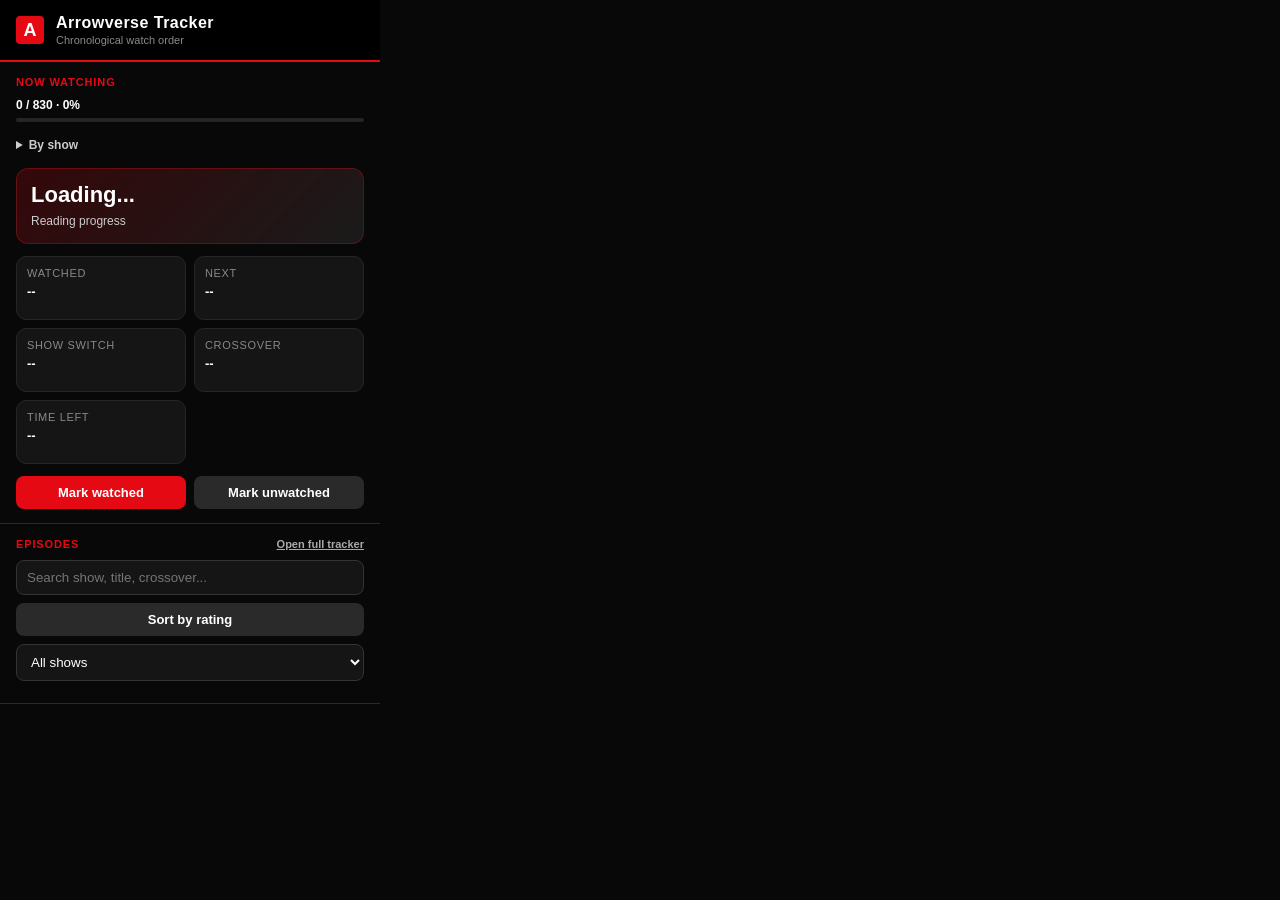
<file: popup.html>
<!DOCTYPE html>
<html lang="en">
<head>
  <meta charset="UTF-8" />
  <meta name="viewport" content="width=device-width, initial-scale=1.0" />
  <title>Arrowverse Tracker</title>
  <link rel="stylesheet" href="popup.css" />
</head>
<body>
  <div id="app">
    <header>
      <span class="logo">A</span>
      <div>
        <h1>Arrowverse Tracker</h1>
        <p id="subtitle">Chronological watch order</p>
      </div>
    </header>

    <section id="summary-section">
      <h2>Now Watching</h2>
      <p id="overall-progress-label" class="progress-label">0 / 830 · 0%</p>
      <div class="overall-progress-track"><div class="overall-progress-fill" id="overall-progress-fill"></div></div>
      <details class="popup-shows">
        <summary>By show</summary>
        <div id="show-progress-bars" class="show-progress-bars"></div>
      </details>
      <div class="hero-card">
        <div id="current-episode">Loading...</div>
        <p id="current-title">Reading progress</p>
      </div>
      <div class="stats-grid">
        <div><span>Watched</span><strong id="watched-count">--</strong></div>
        <div><span>Next</span><strong id="next-episode">--</strong></div>
        <div><span>Show switch</span><strong id="show-switch">--</strong></div>
        <div><span>Crossover</span><strong id="next-crossover">--</strong></div>
        <div><span>Time left</span><strong id="time-total">--</strong></div>
      </div>
      <div class="button-row">
        <button id="mark-current">Mark watched</button>
        <button id="undo-current" class="secondary">Mark unwatched</button>
      </div>
    </section>

    <section>
      <div class="section-header">
        <h2>Episodes</h2>
        <button id="open-app" class="text-btn">Open full tracker</button>
      </div>
      <input id="episode-search" type="search" placeholder="Search show, title, crossover..." />
      <button id="sort-rating" type="button" class="secondary sort-btn">Sort by rating</button>
      <select id="show-filter">
        <option value="">All shows</option>
      </select>
      <ul id="episode-list"></ul>
    </section>
  </div>
  <script src="arrowverse-data.js"></script>
  <script src="arrowverse-analytics.js"></script>
  <script src="arrowverse-store.js"></script>
  <script src="popup.js"></script>
</body>
</html>
</file>
<file: popup.css>
* {
  box-sizing: border-box;
  margin: 0;
  padding: 0;
}

body {
  width: 380px;
  background: #080808;
  color: #fff;
  font-family: 'Segoe UI', Arial, sans-serif;
  font-size: 13px;
}

#app {
  min-height: 520px;
  padding-bottom: 12px;
}

header {
  display: flex;
  align-items: center;
  gap: 12px;
  background: #000;
  padding: 14px 16px;
  border-bottom: 2px solid #e50914;
}

.logo {
  background: #e50914;
  color: #fff;
  font-weight: 900;
  font-size: 18px;
  width: 28px;
  height: 28px;
  border-radius: 4px;
  display: flex;
  align-items: center;
  justify-content: center;
}

h1 {
  font-size: 16px;
  font-weight: 700;
  letter-spacing: 0.03em;
}

#subtitle {
  color: #8a8a8a;
  font-size: 11px;
  margin-top: 2px;
}

section {
  padding: 14px 16px;
  border-bottom: 1px solid #2a2a2a;
}

.progress-label {
  font-size: 12px;
  font-weight: 700;
  margin-bottom: 6px;
}

.overall-progress-track {
  height: 4px;
  background: #252525;
  border-radius: 999px;
  overflow: hidden;
  margin-bottom: 10px;
}

.overall-progress-fill {
  height: 100%;
  background: #e50914;
  width: 0%;
}

.popup-shows {
  margin-bottom: 10px;
  font-size: 12px;
  color: #aaa;
}
.popup-shows summary {
  cursor: pointer;
  padding: 6px 0;
  color: #ccc;
  font-weight: 600;
}
.popup-shows .show-progress-bars {
  margin-top: 8px;
}
.show-progress-bars {
  display: grid;
  gap: 6px;
  max-height: 88px;
  overflow-y: auto;
}

.show-progress-row {
  display: flex;
  flex-direction: column;
  gap: 4px;
  margin: 0;
}

.show-progress-head {
  display: flex;
  justify-content: space-between;
  align-items: baseline;
  gap: 8px;
  font-size: 10px;
}

.show-progress-head .name {
  color: #ddd;
  font-weight: 600;
}

.show-progress-head .count {
  color: #888;
  flex-shrink: 0;
}

.mini-track {
  display: block;
  height: 3px;
  background: #222;
  border-radius: 999px;
  overflow: hidden;
}

.mini-fill {
  display: block;
  height: 100%;
  min-width: 0;
}

.mini-fill.has-progress {
  min-width: 2px;
}

.ep-rating {
  color: #f5c518 !important;
  font-weight: 700;
  font-size: 11px !important;
  margin-top: 2px;
}

.sort-btn {
  width: 100%;
  margin-bottom: 8px;
}

.sort-btn.active {
  border: 1px solid #e50914;
}

h2 {
  font-size: 11px;
  font-weight: 700;
  text-transform: uppercase;
  letter-spacing: 0.08em;
  color: #e50914;
  margin-bottom: 10px;
}

.hero-card {
  background: linear-gradient(135deg, rgba(229, 9, 20, 0.2), rgba(28, 28, 28, 0.95));
  border: 1px solid rgba(229, 9, 20, 0.35);
  border-radius: 12px;
  padding: 14px;
  margin-bottom: 12px;
}

#current-episode {
  font-size: 22px;
  font-weight: 800;
  line-height: 1.1;
}

#current-title {
  color: #ccc;
  font-size: 12px;
  margin-top: 6px;
  line-height: 1.35;
}

.stats-grid {
  display: grid;
  grid-template-columns: 1fr 1fr;
  gap: 8px;
}

.stats-grid div {
  background: #151515;
  border: 1px solid #262626;
  border-radius: 10px;
  padding: 10px;
  min-height: 64px;
}

.stats-grid span {
  display: block;
  color: #888;
  font-size: 11px;
  text-transform: uppercase;
  letter-spacing: 0.06em;
  margin-bottom: 5px;
}

.stats-grid strong {
  display: block;
  color: #fff;
  font-size: 13px;
  line-height: 1.25;
}

.button-row {
  display: flex;
  gap: 8px;
  margin-top: 12px;
}

button {
  background: #e50914;
  color: #fff;
  border: none;
  border-radius: 8px;
  padding: 9px 10px;
  font-size: 13px;
  font-weight: 700;
  cursor: pointer;
}

button:hover {
  background: #f40612;
}

.secondary {
  background: #2a2a2a;
}

.secondary:hover {
  background: #3a3a3a;
}

.button-row button {
  flex: 1;
}

.section-header {
  display: flex;
  align-items: center;
  justify-content: space-between;
  margin-bottom: 10px;
}

.section-header h2 {
  margin-bottom: 0;
}

.text-btn {
  background: none;
  border: none;
  color: #aaa;
  font-size: 11px;
  cursor: pointer;
  text-decoration: underline;
  padding: 0;
}

.text-btn:hover {
  color: #e50914;
}

#episode-search,
#show-filter {
  width: 100%;
  background: #151515;
  color: #fff;
  border: 1px solid #333;
  border-radius: 8px;
  padding: 9px 10px;
  margin-bottom: 8px;
  outline: none;
}

#episode-search:focus,
#show-filter:focus {
  border-color: #e50914;
}

#episode-list {
  list-style: none;
  max-height: 260px;
  overflow-y: auto;
  scrollbar-width: thin;
  scrollbar-color: #333 transparent;
}

#episode-list li.ep-item {
  display: grid;
  grid-template-columns: 28px 1fr;
  gap: 10px;
  align-items: center;
  padding: 10px 8px;
  margin: 0 -8px;
  border-radius: 8px;
  border-bottom: none;
  cursor: pointer;
}
#episode-list li.ep-item + li.ep-item {
  margin-top: 2px;
}
.ep-item-body strong {
  display: block;
  font-size: 12px;
  line-height: 1.3;
}
.ep-item-body span {
  display: block;
  color: #999;
  font-size: 11px;
  margin-top: 2px;
}

#episode-list li:last-child {
  border-bottom: none;
}

#episode-list li.current {
  background: rgba(229, 9, 20, 0.08);
  margin: 0 -8px;
  padding-left: 8px;
  padding-right: 8px;
  border-radius: 8px;
}

#episode-list li.watched strong,
#episode-list li.watched span {
  color: #777;
}

.episode-toggle {
  width: 26px;
  height: 26px;
  border-radius: 50%;
  padding: 0;
  background: #2b2b2b;
}

#episode-list li.watched .episode-toggle {
  background: #e50914;
}

#episode-list strong,
#episode-list span,
#episode-list em {
  display: block;
}

#episode-list strong {
  color: #fff;
  font-size: 12px;
}

#episode-list span {
  color: #aaa;
  font-size: 11px;
  margin-top: 2px;
}

#episode-list em {
  color: #e50914;
  font-size: 12px;
  font-style: normal;
  margin-top: 2px;
}
</file>
